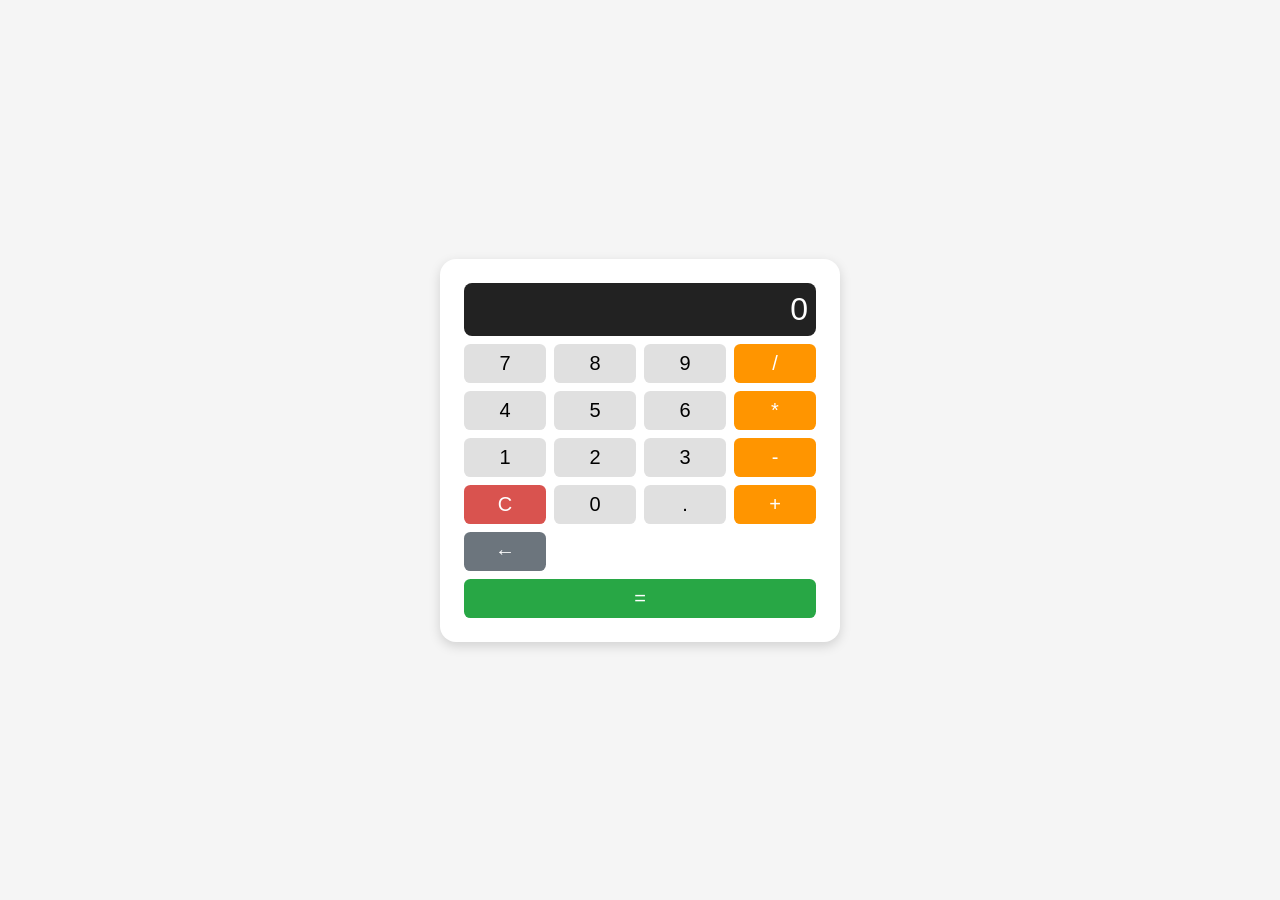
<file: generated_project/index.html>
<!DOCTYPE html>
<html lang="en">
<head>
    <meta charset="UTF-8">
    <meta name="viewport" content="width=device-width, initial-scale=1.0">
    <title>Simple Calculator</title>
    <link rel="stylesheet" href="styles.css">
</head>
<body>
    <div class="calculator">
        <div class="display" id="calc-display"></div>
        <div class="keypad">
            <!-- Digits -->
            <button class="btn digit" data-value="7">7</button>
            <button class="btn digit" data-value="8">8</button>
            <button class="btn digit" data-value="9">9</button>
            <button class="btn operator" data-value="/">/</button>

            <button class="btn digit" data-value="4">4</button>
            <button class="btn digit" data-value="5">5</button>
            <button class="btn digit" data-value="6">6</button>
            <button class="btn operator" data-value="*">*</button>

            <button class="btn digit" data-value="1">1</button>
            <button class="btn digit" data-value="2">2</button>
            <button class="btn digit" data-value="3">3</button>
            <button class="btn operator" data-value="-">-</button>

            <button class="btn clear">C</button>
            <button class="btn digit" data-value="0">0</button>
            <button class="btn decimal" data-value=".">.</button>
            <button class="btn operator" data-value="+">+</button>

            <button class="btn backspace">←</button>
            <button class="btn equals" style="grid-column: span 4;">=</button>
        </div>
    </div>
    <script src="script.js"></script>
</body>
</html>
</file>
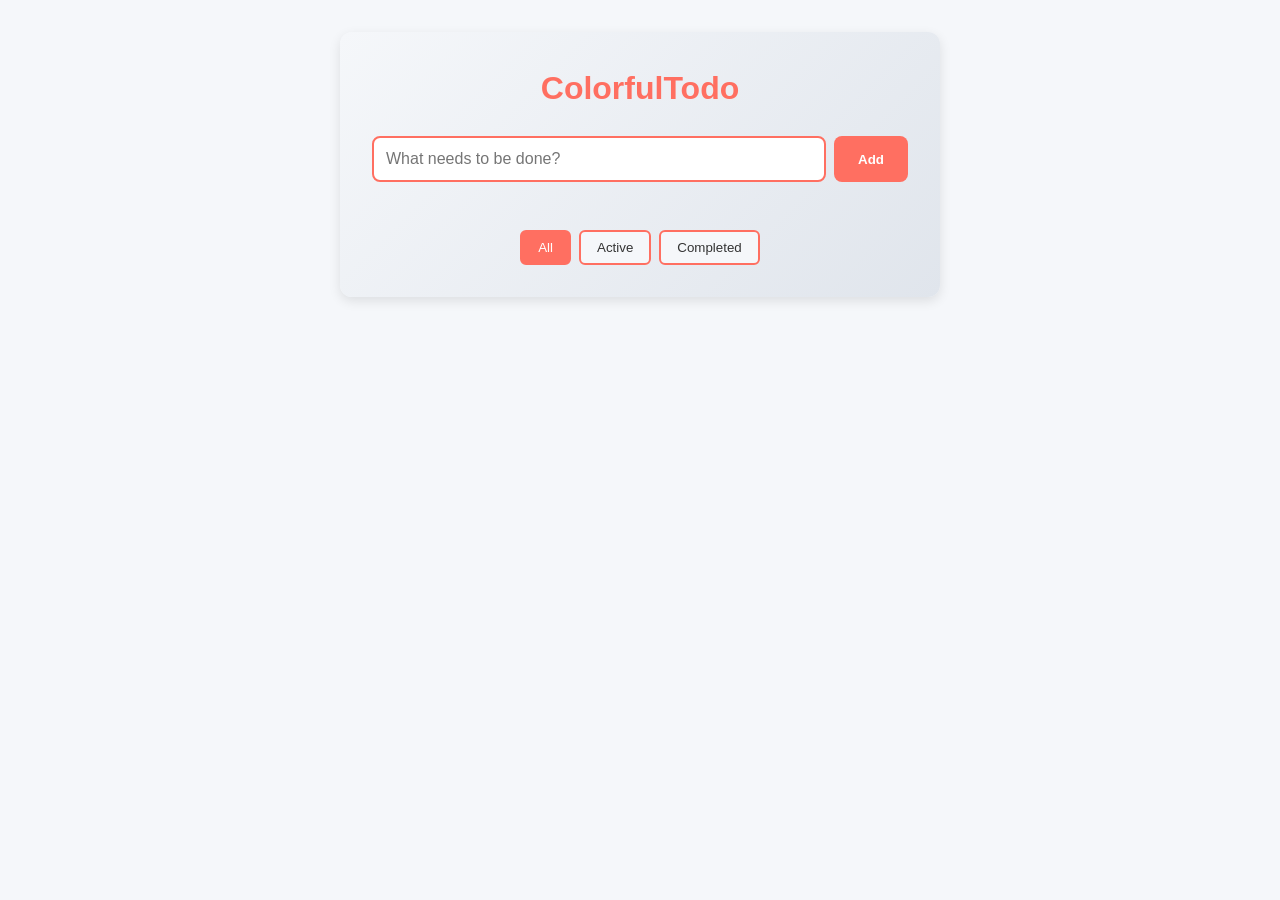
<file: agent/generated_project_todo_app/index.html>
<!DOCTYPE html>
<html lang="en">
<head>
    <meta charset="UTF-8">
    <meta name="viewport" content="width=device-width, initial-scale=1.0">
    <title>ColorfulTodo</title>
    <link rel="stylesheet" href="styles.css">
    <script src="script.js" defer></script>
</head>
<body>
    <div class="todo-app">
        <h1>ColorfulTodo</h1>
        <section class="input-section">
            <input id="new-task-input" type="text" placeholder="What needs to be done?" autocomplete="off">
            <button id="add-task-btn">Add</button>
        </section>
        <ul id="task-list" class="task-list"></ul>
        <div class="filter-bar">
            <button class="filter-btn" data-filter="all">All</button>
            <button class="filter-btn" data-filter="active">Active</button>
            <button class="filter-btn" data-filter="completed">Completed</button>
        </div>
    </div>

    <template id="task-item-template">
        <li class="task-item">
            <input type="checkbox" class="task-checkbox">
            <label class="task-label"></label>
            <input type="text" class="edit-input" hidden>
            <button class="edit-btn">Edit</button>
            <button class="delete-btn">Delete</button>
        </li>
    </template>
</body>
</html>
</file>
<file: generated_project/styles.css>
/*
 * Calculator stylesheet – responsive and themed.
 * All class names match those used in index.html.
 */

/* ------------------------------------------------------------
   Root variables – central place for colors, spacing, fonts.
   ------------------------------------------------------------ */
:root {
  /* Colors */
  --color-bg: #f5f5f5;
  --color-panel: #ffffff;
  --color-display-bg: #222222;
  --color-display-text: #ffffff;
  --color-digit-bg: #e0e0e0;
  --color-digit-text: #000000;
  --color-operator-bg: #ff9500;
  --color-operator-text: #ffffff;
  --color-clear-bg: #d9534f;
  --color-clear-text: #ffffff;
  --color-backspace-bg: #6c757d;
  --color-backspace-text: #ffffff;
  --color-equals-bg: #28a745;
  --color-equals-text: #ffffff;

  /* Font sizes */
  --font-size-display: 2rem;
  --font-size-btn: 1.25rem;

  /* Spacing */
  --spacing-panel: 1.5rem;
  --spacing-btn: 0.5rem;
  --gap-keypad: 0.5rem;
}

/* ------------------------------------------------------------
   Global resets / base styles
   ------------------------------------------------------------ */
* {
  box-sizing: border-box;
  margin: 0;
  padding: 0;
}

body {
  font-family: -apple-system, BlinkMacSystemFont, "Segoe UI", Roboto, "Helvetica Neue", Arial, sans-serif;
  background: var(--color-bg);
  display: flex;
  align-items: center;
  justify-content: center;
  min-height: 100vh;
}

/* ------------------------------------------------------------
   Calculator container
   ------------------------------------------------------------ */
.calculator {
  background: var(--color-panel);
  max-width: 400px;
  width: 100%;
  padding: var(--spacing-panel);
  border-radius: 1rem;
  box-shadow: 0 4px 12px rgba(0, 0, 0, 0.15);
  display: flex;
  flex-direction: column;
  gap: var(--gap-keypad);
}

/* ------------------------------------------------------------
   Display area – shows the current expression / result
   ------------------------------------------------------------ */
.display {
  background: var(--color-display-bg);
  color: var(--color-display-text);
  font-size: var(--font-size-display);
  text-align: right;
  padding: var(--spacing-btn);
  border-radius: 0.5rem;
  min-height: 3rem;
  overflow-x: auto;
  overflow-y: hidden;
  white-space: nowrap;
}

/* ------------------------------------------------------------
   Keypad – grid layout for the buttons
   ------------------------------------------------------------ */
.keypad {
  display: grid;
  grid-template-columns: repeat(4, 1fr);
  gap: var(--gap-keypad);
}

/* ------------------------------------------------------------
   Base button style
   ------------------------------------------------------------ */
.btn {
  font-size: var(--font-size-btn);
  padding: var(--spacing-btn);
  border: none;
  border-radius: 0.4rem;
  cursor: pointer;
  transition: background 0.2s, transform 0.1s;
  user-select: none;
}

/* Digit buttons */
.btn.digit,
.btn.decimal {
  background: var(--color-digit-bg);
  color: var(--color-digit-text);
}

/* Operator buttons (+, -, *, /) */
.btn.operator {
  background: var(--color-operator-bg);
  color: var(--color-operator-text);
}

/* Clear button */
.btn.clear {
  background: var(--color-clear-bg);
  color: var(--color-clear-text);
}

/* Backspace button */
.btn.backspace {
  background: var(--color-backspace-bg);
  color: var(--color-backspace-text);
}

/* Equals button – spans full width via inline style in HTML */
.btn.equals {
  background: var(--color-equals-bg);
  color: var(--color-equals-text);
}

/* Hover / focus states */
.btn:hover,
.btn:focus {
  filter: brightness(0.9);
  outline: none;
}

/* Active state – used by JS for visual feedback */
.btn.active {
  transform: translateY(2px);
  filter: brightness(0.8);
}

/* ------------------------------------------------------------
   Responsive adjustments for small screens
   ------------------------------------------------------------ */
@media (max-width: 600px) {
  .calculator {
    padding: 1rem;
  }

  .display {
    font-size: 1.5rem;
    padding: 0.4rem;
  }

  .btn {
    font-size: 1rem;
    padding: 0.4rem;
  }
}
</file>
<file: agent/generated_project_todo_app/styles.css>
/*
   ColorfulTodo – Stylesheet
   -------------------------------------------------
   This stylesheet defines the visual design, colour palette, layout,
   and animations for the ColorfulTodo application.
*/

/* -------------------------------------------------
   Root custom properties – colour palette & timings
   ------------------------------------------------- */
:root {
    /* Colour palette */
    --primary: #ff6f61;        /* vibrant pink‑orange */
    --accent: #ffb400;         /* sunny amber */
    --bg: #f5f7fa;             /* light neutral background */
    --text: #333333;           /* default text colour */
    --muted: #777777;          /* secondary text */
    --completed: #999999;      /* completed‑task colour */
    --shadow: rgba(0, 0, 0, 0.1);

    /* Timing */
    --transition: 0.3s ease;
    --animation-duration: 0.4s;
}

/* -------------------------------------------------
   Global resets & basic styling
   ------------------------------------------------- */
* {
    box-sizing: border-box;
    margin: 0;
    padding: 0;
}

body {
    font-family: -apple-system, BlinkMacSystemFont, "Segoe UI", Roboto, Helvetica, Arial, sans-serif;
    background: var(--bg);
    color: var(--text);
    line-height: 1.5;
    -webkit-font-smoothing: antialiased;
}

/* -------------------------------------------------
   .todo-app – central container
   ------------------------------------------------- */
.todo-app {
    max-width: 600px;
    margin: 2rem auto;
    padding: 2rem;
    background: linear-gradient(135deg, var(--bg), #e0e5ec);
    border-radius: 12px;
    box-shadow: 0 4px 12px var(--shadow);
    display: flex;
    flex-direction: column;
    gap: 1rem;
}

.todo-app h1 {
    color: var(--primary);
    text-align: center;
    font-size: 2rem;
    margin-bottom: 0.5rem;
}

/* -------------------------------------------------
   Input section – text field + add button
   ------------------------------------------------- */
.input-section {
    display: flex;
    gap: 0.5rem;
}

#new-task-input {
    flex: 1;
    padding: 0.75rem;
    font-size: 1rem;
    border: 2px solid var(--primary);
    border-radius: 8px;
    transition: var(--transition);
    background: #fff;
    color: var(--text);
}

#new-task-input:focus {
    outline: none;
    border-color: var(--accent);
    box-shadow: 0 0 5px var(--accent);
}

#add-task-btn {
    padding: 0.75rem 1.5rem;
    background: var(--primary);
    color: #fff;
    border: none;
    border-radius: 8px;
    cursor: pointer;
    font-weight: bold;
    transition: var(--transition);
}

#add-task-btn:hover {
    background: var(--accent);
}

/* -------------------------------------------------
   Task list & items
   ------------------------------------------------- */
.task-list {
    list-style: none;
    padding: 0;
    margin: 0;
    display: flex;
    flex-direction: column;
    gap: 0.75rem;
}

.task-item {
    display: flex;
    align-items: center;
    gap: 0.5rem;
    padding: 0.75rem;
    background: #fff;
    border-radius: 8px;
    box-shadow: 0 1px 3px var(--shadow);
    transition: var(--transition);
}

.task-item:hover {
    box-shadow: 0 4px 8px var(--shadow);
}

.task-checkbox {
    width: 1.2rem;
    height: 1.2rem;
    cursor: pointer;
}

.task-label {
    flex: 1;
    font-size: 1rem;
    color: var(--text);
    word-break: break-word;
}

.edit-input {
    flex: 1;
    padding: 0.5rem;
    font-size: 1rem;
    border: 1px solid var(--primary);
    border-radius: 6px;
}

.edit-btn,
.delete-btn {
    background: transparent;
    border: none;
    cursor: pointer;
    padding: 0.3rem 0.6rem;
    border-radius: 4px;
    transition: var(--transition);
    font-size: 0.9rem;
}

.edit-btn:hover {
    background: var(--accent);
    color: #fff;
}

.delete-btn:hover {
    background: var(--primary);
    color: #fff;
}

/* -------------------------------------------------
   State classes
   ------------------------------------------------- */
.completed .task-label {
    color: var(--muted);
    text-decoration: line-through;
    opacity: 0.7;
}

.dragging {
    opacity: 0.5;
    border: 2px dashed var(--accent);
}

/* -------------------------------------------------
   Filter bar
   ------------------------------------------------- */
.filter-bar {
    display: flex;
    justify-content: center;
    gap: 0.5rem;
    margin-top: 1rem;
    flex-wrap: wrap;
}

.filter-btn {
    background: var(--bg);
    color: var(--text);
    border: 2px solid var(--primary);
    border-radius: 6px;
    padding: 0.5rem 1rem;
    cursor: pointer;
    transition: var(--transition);
    font-weight: 500;
}

.filter-btn:hover,
.filter-btn.active {
    background: var(--primary);
    color: #fff;
}

/* -------------------------------------------------
   Animations & transition helpers
   ------------------------------------------------- */
@keyframes fadeInSlideUp {
    0% {
        opacity: 0;
        transform: translateY(10px);
    }
    100% {
        opacity: 1;
        transform: translateY(0);
    }
}

@keyframes fadeOutSlideDown {
    0% {
        opacity: 1;
        transform: translateY(0);
    }
    100% {
        opacity: 0;
        transform: translateY(10px);
    }
}

@keyframes dragOverHighlight {
    0% {
        box-shadow: 0 0 0 0 var(--accent);
    }
    100% {
        box-shadow: 0 0 8px 2px var(--accent);
    }
}

.task-item.added {
    animation: fadeInSlideUp var(--animation-duration) forwards;
}

.task-item.removed {
    animation: fadeOutSlideDown var(--animation-duration) forwards;
}

.drag-over {
    animation: dragOverHighlight 0.2s forwards;
}

/* -------------------------------------------------
   Responsive layout
   ------------------------------------------------- */
@media (max-width: 480px) {
    .input-section {
        flex-direction: column;
    }

    #add-task-btn {
        width: 100%;
    }

    .filter-bar {
        flex-direction: column;
        align-items: stretch;
    }

    .filter-btn {
        width: 100%;
    }
}
</file>
